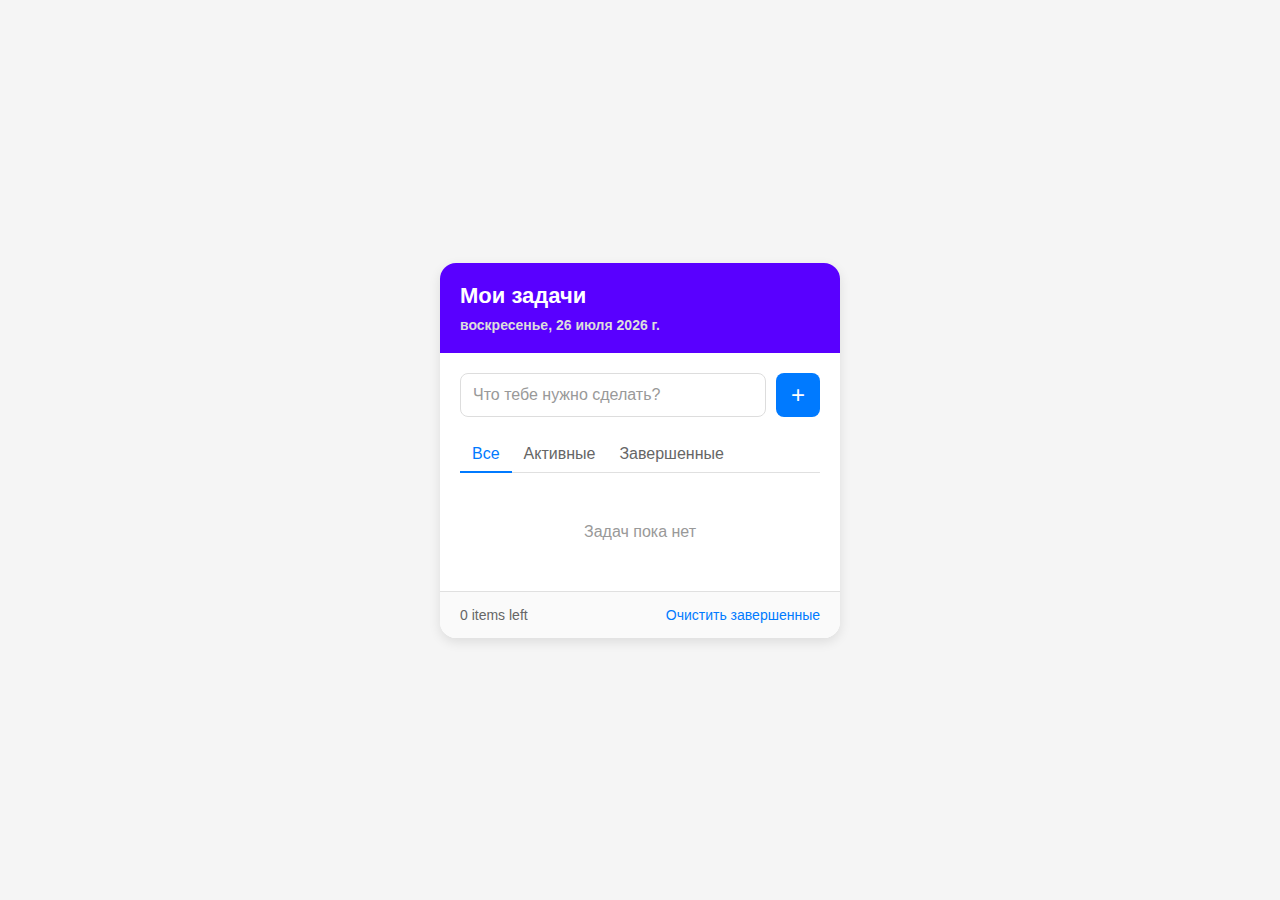
<file: Sites Утин ИТС 31/TODO/index.html>
<!DOCTYPE html>
<html lang="ru">
<head>
    <meta charset="UTF-8" />
    <meta name="viewport" content="width=device-width, initial-scale=1.0" />
    <title>Todo App</title>
    <link rel="stylesheet" href="style.css" />
    <link
        rel="stylesheet"
        href="https://cdnjs.cloudflare.com/ajax/libs/font-awesome/6.7.2/css/all.min.css"
        integrity="sha512-Evv84Mr4kqVGRNSgIGL/F/aIDqQb7xQ2vcrdIwxfjThSH8CSR7PBEakCr51Ck+w+/U6swU2Im1vVX0SVk9ABhg=="
        crossorigin="anonymous"
        referrerpolicy="no-referrer">
</head>
<body>
    <div class="container">
        <div class="header">
            <h1>Мои задачи</h1>
            <div class="date" id="date">
                <!-- Дата будет вставлена через JavaScript -->
            </div>
        </div>
        
        <div class="content">
            <div class="input-section">
                <div class="input-container">
                    <input type="text" class="task-input" id="task-input" placeholder="Что тебе нужно сделать?">
                    <button class="add-btn" id="add-btn">+</button>
                </div>
            </div>
            
            <div class="filters" id="filters">
                <div class="filter-btn active" data-filter="all">Все</div>
                <div class="filter-btn" data-filter="active">Активные</div>
                <div class="filter-btn" data-filter="completed">Завершенные</div>
            </div>
            
            <ul class="tasks-list" id="tasks-list">
                <!-- Задачи будут добавлены через JavaScript -->
            </ul>

            <div class="empty-state" id="empty-state">Задач пока нет</div>
        </div>
        
        <div class="bottom-panel">
            <div class="items-left" id="items-left">Всего задач: 0</div>
            <button class="clear-completed" id="clear-completed">Очистить завершенные</button>
        </div>
    </div>
    <script src="script.js"></script>
</body>
</html>
</file>
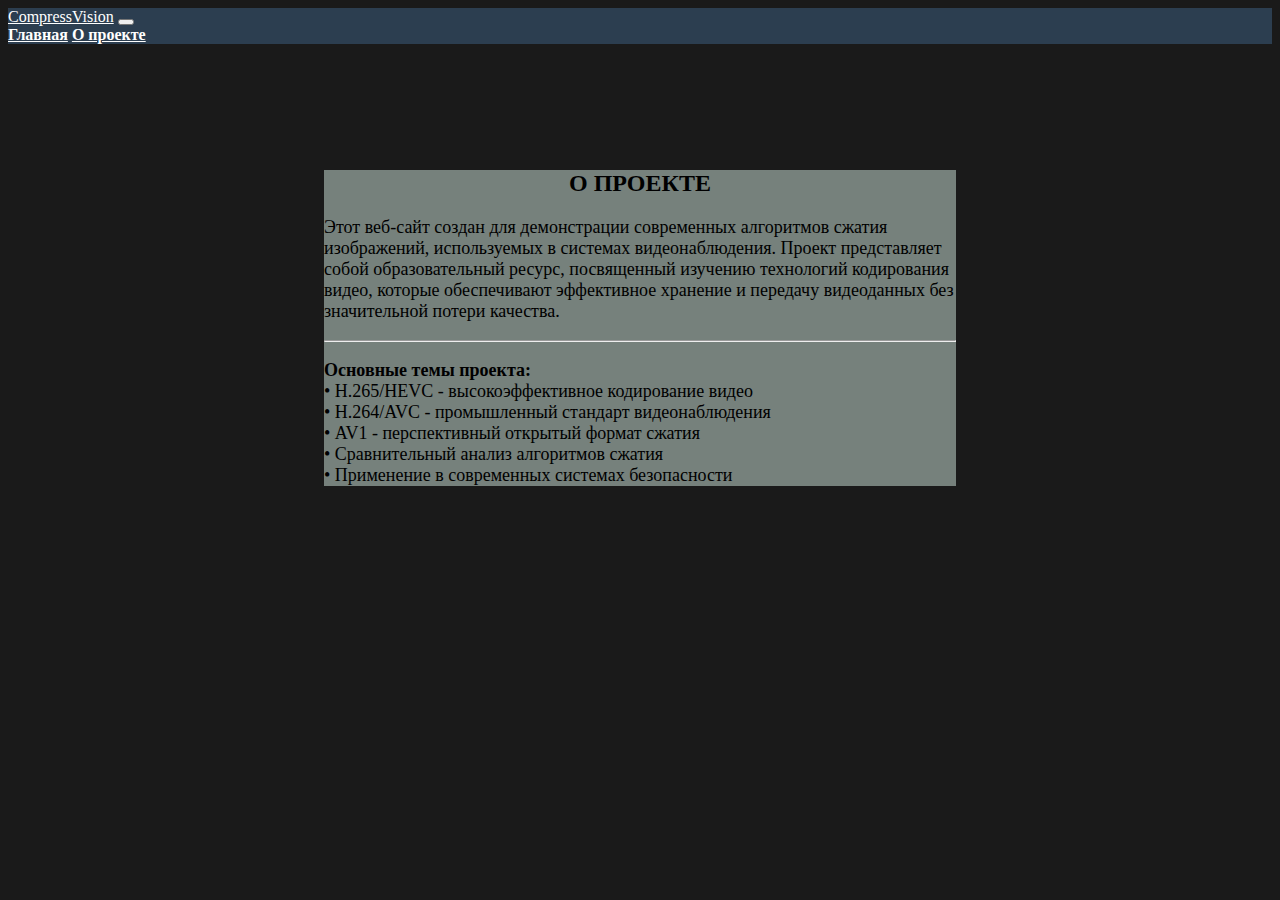
<file: about.html>
<!DOCTYPE html>
<html lang="ru">
<head>
    <meta charset="UTF-8">
    <meta name="viewport" content="width=device-width, initial-scale=1.0">
    <title>CompressVision</title>
    <link href="https://cdn.jsdelivr.net/npm/bootstrap@5.3.8/dist/css/bootstrap.min.css" rel="stylesheet" integrity="sha384-sRIl4kxILFvY47J16cr9ZwB07vP4J8+LH7qKQnuqkuIAvNWLzeN8tE5YBujZqJLB" crossorigin="anonymous">
    <script src="https://cdn.jsdelivr.net/npm/bootstrap@5.3.8/dist/js/bootstrap.bundle.min.js" integrity="sha384-FKyoEForCGlyvwx9Hj09JcYn3nv7wiPVlz7YYwJrWVcXK/BmnVDxM+D2scQbITxI" crossorigin="anonymous"></script>
</head>
<body style="background-color: #1a1a1a !important;">

    <!-- NAVBAR -->
    <nav class="navbar navbar-expand-lg bg-body-tertiary" style="padding-bottom: 0%; padding-top: 0%;">
    <div class="container-fluid" style="background-color: #2c3e50">
        <a class="navbar-brand" href="#" style="color:white">CompressVision</a>
        <button class="navbar-toggler" type="button" data-bs-toggle="collapse" data-bs-target="#navbarNavAltMarkup" aria-controls="navbarNavAltMarkup" aria-expanded="false" aria-label="Toggle navigation">
        <span class="navbar-toggler-icon"></span>
        </button>
        <div class="collapse navbar-collapse" id="navbarNavAltMarkup">
        <div class="navbar-nav" style="font-weight: bold;">
            <a class="nav-link" aria-current="page" href="index.html" style="color: white;">Главная</a>
            <a class="nav-link" href="about.html" style="color: white;">О проекте</a>
        </div>
        </div>
    </div>
    </nav>
    <!------------------------>

    <!-- ALERT -->
    <div class="alert alert-info" role="alert" style="background-color:rgba(209,231,221,0.5);margin-left:25%;margin-right:25%;margin-top:10%;">
    <h2 style="text-align:center;">О ПРОЕКТЕ</h2>
    <p style="word-wrap:break-word;white-space:normal;text-align:left;font-size:large;">
        Этот веб-сайт создан для демонстрации современных алгоритмов сжатия изображений, 
        используемых в системах видеонаблюдения. Проект представляет собой образовательный ресурс, 
        посвященный изучению технологий кодирования видео, которые обеспечивают эффективное хранение 
        и передачу видеоданных без значительной потери качества.
    </p>
    <hr>
    <p style="word-wrap:break-word;white-space:normal;text-align:left;font-size:large;">
        <b>Основные темы проекта:</b><br>
        • H.265/HEVC - высокоэффективное кодирование видео<br>
        • H.264/AVC - промышленный стандарт видеонаблюдения<br>
        • AV1 - перспективный открытый формат сжатия<br>
        • Сравнительный анализ алгоритмов сжатия<br>
        • Применение в современных системах безопасности
    </p>
    </div>
    <!------------------------>
    
</body>
</html>
</file>
<file: Sites Утин ИТС 31/TODO/style.css>
* {
    margin: 0;
    padding: 0;
    box-sizing: border-box;
    font-family: -apple-system, BlinkMacSystemFont, 'Segoe UI', Roboto, sans-serif;
}

body {
    background-color: #f5f5f5;
    color: #333;
    padding: 20px;
    display: flex;
    justify-content: center;
    align-items: center;
    min-height: 100vh;
}

.container {
    background-color: white;
    border-radius: 16px;
    box-shadow: 0 4px 12px rgba(0, 0, 0, 0.1);
    overflow: hidden;
    width: 100%;
    max-width: 400px;
}

.header {
    background-color: #5900ff;
    padding: 20px;
    margin-bottom: 0;
}

h1 {
    font-size: 22px;
    font-weight: 600;
    margin-bottom: 8px;
    color: #ffffff;
}

.date {
    font-size: 14px;
    color: #dddddd;
    margin-bottom: 0;
}

.content {
    padding: 20px;
}

.input-section {
    margin-bottom: 20px;
}

.input-container {
    display: flex;
    gap: 10px;
    margin-bottom: 15px;
}

.task-input {
    flex: 1;
    padding: 12px;
    font-size: 16px;
    border: 1px solid #ddd;
    border-radius: 8px;
    background-color: white;
}

.task-input:focus {
    outline: none;
    border-color: #007AFF;
}

.task-input::placeholder {
    color: #999;
}

.add-btn {
    width: 44px;
    height: 44px;
    border: none;
    border-radius: 8px;
    background-color: #007AFF;
    color: white;
    font-size: 24px;
    cursor: pointer;
    display: flex;
    align-items: center;
    justify-content: center;
    transition: background-color 0.2s;
}

.add-btn:hover {
    background-color: #0056cc;
}

.tasks-list {
    list-style-type: none;
    margin-bottom: 20px;
}

.task-item {
    display: flex;
    align-items: center;
    margin-bottom: 12px;
    padding: 12px;
    background-color: white;
    border-radius: 6px;
    border: 1px solid #e0e0e0;
    transition: all 0.2s;
}

.task-item:hover {
    border-color: #007AFF;
}

.task-item.completed {
    opacity: 0.7;
    background-color: #f9f9f9;
}

.checkbox-container {
    display: flex;
    align-items: center;
    margin-right: 12px;
    position: relative;
    cursor: pointer;
}

.todo-checkbox {
    opacity: 0;
    position: absolute;
    cursor: pointer;
}

.checkmark {
    height: 20px;
    width: 20px;
    background-color: #fff;
    border: 2px solid #ddd;
    border-radius: 4px;
    position: relative;
    transition: all 0.2s;
}

.checkbox-container:hover .checkmark {
    border-color: #007AFF;
}

.todo-checkbox:checked ~ .checkmark {
    background-color: #007AFF;
    border-color: #007AFF;
}

.todo-checkbox:checked ~ .checkmark:after {
    content: "";
    position: absolute;
    left: 6px;
    top: 2px;
    width: 4px;
    height: 8px;
    border: solid white;
    border-width: 0 2px 2px 0;
    transform: rotate(45deg);
}

.todo-item-text {
    flex: 1;
    font-size: 16px;
}

.task-item.completed .todo-item-text {
    text-decoration: line-through;
    color: #999;
}

.delete {
    background: none;
    border: none;
    color: #999;
    cursor: pointer;
    font-size: 16px;
    padding: 4px;
    border-radius: 4px;
    transition: all 0.2s;
}

.delete:hover {
    color: #ff3b30;
    background-color: rgba(255, 59, 48, 0.1);
}

.filters {
    display: flex;
    margin-bottom: 20px;
    border-bottom: 1px solid #e0e0e0;
}

.filters div {
    padding: 8px 12px;
    color: #666;
    font-weight: 500;
    cursor: pointer;
    border-bottom: 2px solid transparent;
    margin-bottom: -1px;
    transition: all 0.2s;
}

.filters div.active {
    color: #007AFF;
    border-bottom-color: #007AFF;
}

.empty-state {
    text-align: center;
    padding: 30px 0;
    color: #999;
    font-size: 16px;
}

.hidden {
    display: none;
}

.bottom-panel {
    display: flex;
    justify-content: space-between;
    align-items: center;
    padding: 15px 20px;
    border-top: 1px solid #e0e0e0;
    background-color: #fafafa;
}

.items-left {
    font-size: 14px;
    color: #666;
}

.clear-completed {
    font-size: 14px;
    color: #007AFF;
    cursor: pointer;
    font-weight: 500;
    transition: color 0.2s;
    background: none;
    border: none;
}

.clear-completed:hover {
    color: #0056cc;
}
</file>
